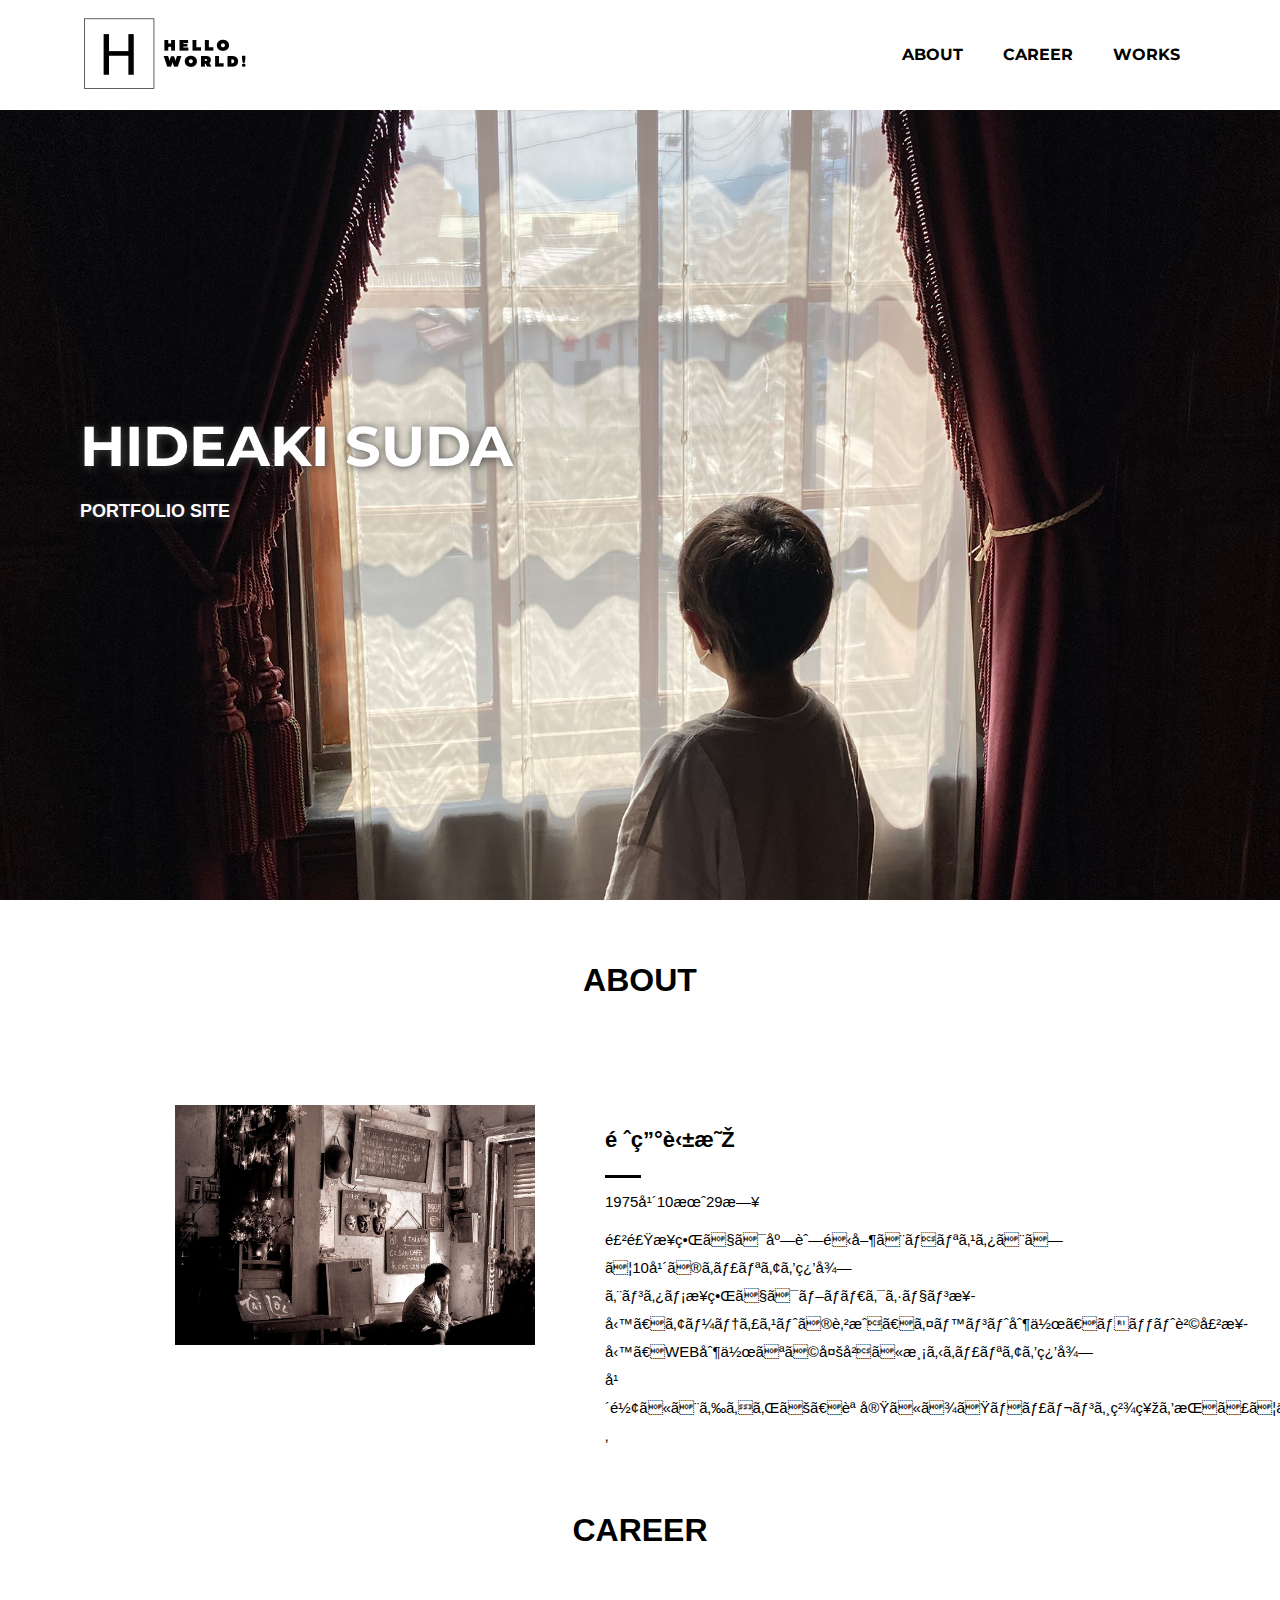
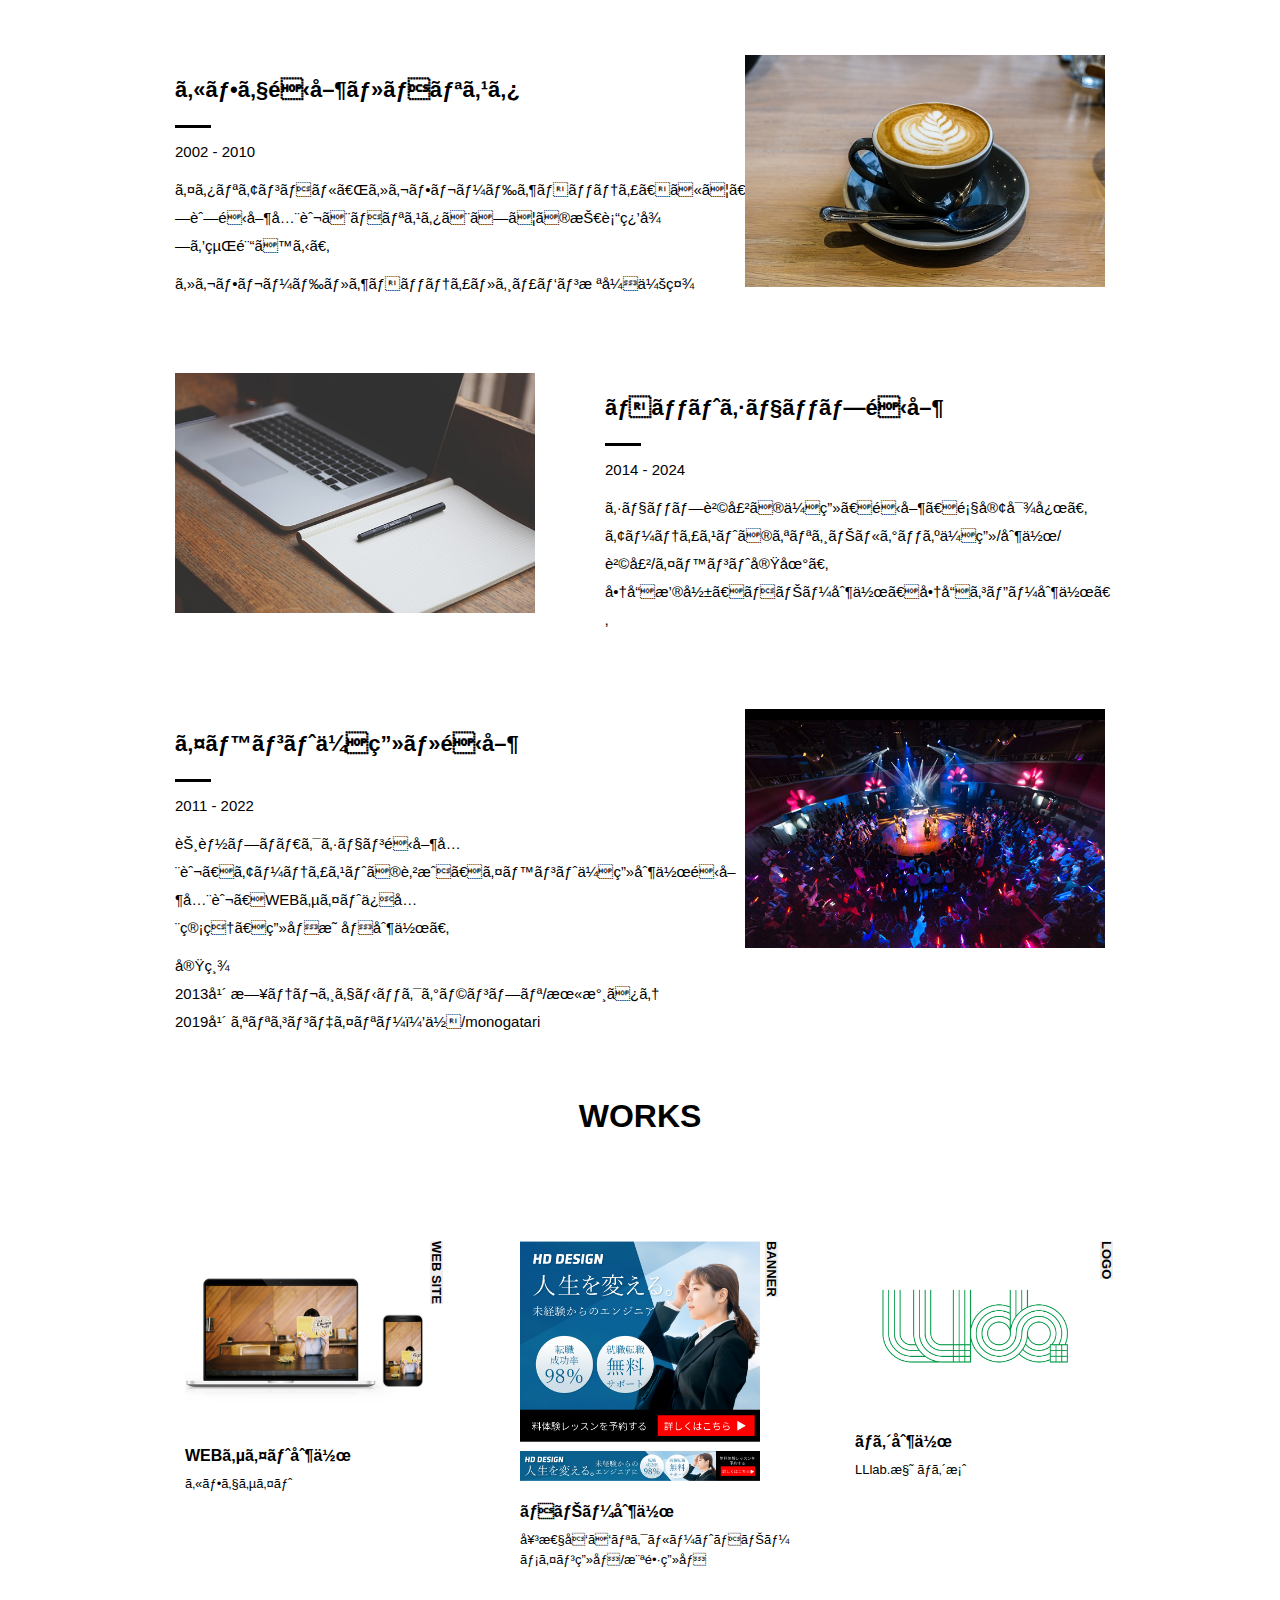
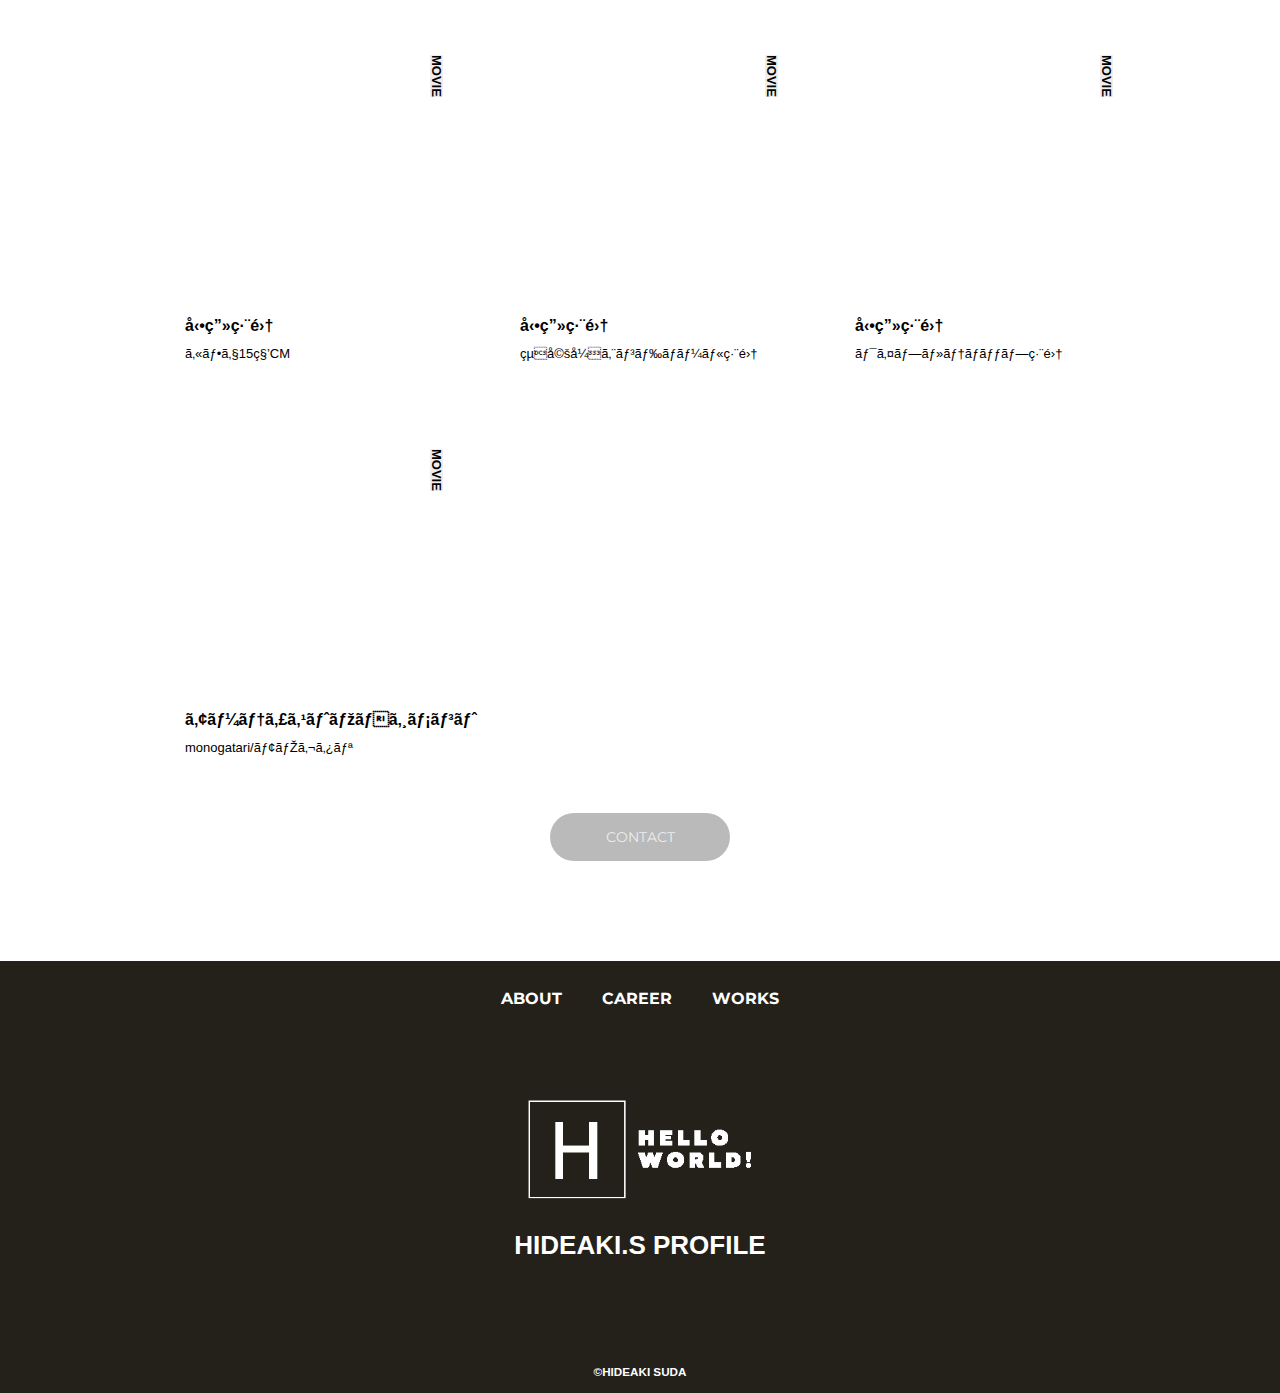
<file: index.html>
<!DOCTYPE html>
<html>
  <head>
    <meta charset="UFT-8" />
    <title>HIDEAKI.S PROFILE</title>
    <meta name="description" content="スダヒデアキのプロフィールサイトです" />
    <meta name="viewport" content="width=device-width" />
    <script src="./js/toggle-menu.js"></script>
    <link href="./css/common.css" rel="stylesheet" />
    <link href="./css/index.css" rel="stylesheet" />
    <link rel="preconnect" href="https://fonts.googleapis.com" />
    <link rel="preconnect" href="https://fonts.gstatic.com" crossorigin />
    <link
      href="https://fonts.googleapis.com/css2?family=Montserrat:wght@700&display=swap"
      rel="stylesheet"
    />
  </head>

  <body>
    <!--header ここから-->
    <header class="header">
      <div class="header-inner">
        <a class="header-logo" href="./index.html">
          <img src="./images/common/logo-header-02.png" alt="ロゴ"
        /></a>
        <button class="toggle-menu-button"></button>
        <div class="header-site-menu">
          <nav class="site-menu">
            <ul>
              <li><a href="#about">ABOUT</a></li>
              <li><a href="#career">CAREER</a></li>
              <li><a href="#works">WORKS</a></li>
            </ul>
          </nav>
        </div>
      </div>
    </header>
    <!--header ここまで-->

    <!--main ここから-->
    <main class="main">
      <!--first-view ここから-->
      <div class="first-view">
        <div class="first-view-text">
          <h1>HIDEAKI SUDA</h1>
          <p>PORTFOLIO SITE</p>
        </div>
      </div>
      <!--first-view ここまで-->

      <!--about ここから-->
      <div id="about">
          <div class="title">
            <h1>ABOUT</h1>        
          </div>
          <div class="feature reverse">
            <div class="feature-text">
              <h2>須田英明</h2>
              <p>1975年10月29日
              </p>
              <p>飲食業界では店舗運営とバリスタとして10年のキャリアを習得<br>エンタメ業界ではブロダクション業務、アーティストの育成、イベント制作、ネット販売業務、WEB制作など多岐に渡るキャリアを習得<br>年齢にとらわれず、誠実にまたチャレンジ精神を持って仕事に向き合います。</div>
            <img src="./images/index/coffee.jpg" alt="  カフェ画像" />
          </div>

      </div>
      <!--about ここまで-->

      <!--career ここから-->
      <div id="career">
        <div class="title">
          <h1>CAREER</h1>
        </div>
        <div class="feature">
          <div class="feature-text">
            <h2>カフェ運営・バリスタ</h2>
            <p>2002 - 2010</p>
            <p> イタリアンバル「セガフレードザネッティ」にて、店舗運営全般とバリスタとしての技術習得を経験する。
            </p>
              <p><a href="https://www.segafredo.jp/">セガフレード・ザネッティ・ジャパン株式会社</a></p>
          </div>
          <img src="./images/index/cafe_small.jpg" alt="カフェ画像" />
        </div>

        <div class="feature reverse">
          <div class="feature-text">
            <h2>ネットショップ運営</h2>
            <p>2014 - 2024</p>
            <p>ショップ販売の企画、運営、顧客対応。<br>アーティストのオリジナルグッズ企画/制作/販売/イベント実地。<br>商品撮影、バナー制作、商品コピー制作。</p>
          </div>
          <img src="./images/index/desk_small.jpg" alt="デスク画像" />
        </div>

        <div class="feature">
          <div class="feature-text">
            <h2>イベント企画・運営</h2>
            <p>2011 - 2022</p>
            <p>芸能プロダクション運営全般、アーティストの育成、イベント企画制作運営全般、WEBサイト保全管理、画像映像制作。</p>
              <p>実績<br>
              2013年 日テレジェニックグランプリ/末永みゆ<br>
              2019年 オリコンデイリー２位/monogatari
            </p>
          </div>
          <img src="./images/index/event_small.jpg" alt="イベント画像" />
        </div>
      </div>
      <!--career ここまで-->

      <!--works ここから-->
      <div id="works">
        <div class="title">
          <h1>WORKS</h1>
        </div>
        <ul class="item-list">
          <li><a href="https://dabisud.github.io/cafe01/">
            <img
              src="./images/index/mockup_pc_sp_600_460.jpg"
              alt="WEBサイト画像"
            /></a>
            <dl>
              <dt>WEBサイト制作</dt>
              <dd>
                カフェサイト
              </dd>
            </dl>
            <p class="price"></p>
            <p class="item-label">WEB SITE</p>
          </li>
          
          <li>
            <img src="./images/index/banner_large.jpg" alt="バナー画像" />
            <dl>
              <dt>バナー制作</dt>
              <dd>女性向けリクルートバナー<br>メイン画像/横長画像
              </dd>
            </dl>
            <p class="price"></p>
            <p class="item-label">BANNER</p>
          </li>
         
          <li>
            <img src="./images/index/lllab_logo.jpg" alt="ロゴ画像" />
            <dl>
              <dt>ロゴ制作</dt>
              <dd>LLlab.様  ロゴ案
              </dd>
            </dl>
            <p class="price"></p>
            <p class="item-label">LOGO</p>
          </li>
          
          <li>
            <iframe
              width="240"
              height="240"
              src="https://www.youtube.com/embed/L1TlTRNgXLk?si=S3gqaJdfGseKgEks"
              title="YouTube video player"
              frameborder="0"
              allow="accelerometer; autoplay; clipboard-write; encrypted-media; gyroscope; picture-in-picture; web-share"
              allowfullscreen
            ></iframe>
            <dl>
              <dt>動画編集</dt>
              <dd>
                カフェ15秒CM
              </dd>
            </dl>
            <p class="price"></p>
            <p class="item-label">MOVIE</p>
          </li>
          <li>
            <iframe
              width="240"
              height="240"
              src="https://www.youtube.com/embed/34t81QPzHY8?si=-z0l3E5IAfo_etfw"
              title="YouTube video player"
              frameborder="0"
              allow="accelerometer; autoplay; clipboard-write; encrypted-media; gyroscope; picture-in-picture; web-share"
              allowfullscreen
            ></iframe>
            <dl>
              <dt>動画編集</dt>
              <dd>
                結婚式エンドロール編集
              </dd>
            </dl>
            <p class="price"></p>
            <p class="item-label">MOVIE</p>
          </li>
          <li>
            <iframe
              width="240"
              height="240"
              src="https://www.youtube.com/embed/DjtnCUTOTb8?si=jHMlt3IKbSZimWFP"
              title="YouTube video player"
              frameborder="0"
              allow="accelerometer; autoplay; clipboard-write; encrypted-media; gyroscope; picture-in-picture; web-share"
              allowfullscreen
            ></iframe>
            <dl>
              <dt>動画編集</dt>
              <dd>
                ワイプ・テロップ編集
              </dd>
            </dl>
            <p class="price"></p>
            <p class="item-label">MOVIE</p>
          </li>
          <li>
            <iframe
              width="240"
              height="240"
              src="https://www.youtube.com/embed/h8IZwqUB1_Y?si=WGM_Os774tfemCdg"
              title="YouTube video player"
              frameborder="0"
              allow="accelerometer; autoplay; clipboard-write; encrypted-media; gyroscope; picture-in-picture; web-share"
              allowfullscreen
            ></iframe>
            <dl>
              <dt>アーティストマネジメント</dt>
              <dd>
                monogatari/モノガタリ
              </dd>
            </dl>
            <p class="price"></p>
            <p class="item-label">MOVIE</p>
          </li>
        </ul>
      </div>
      <!--works ここまで-->
      <div class="link-button-area">
        <a class="link-button" href="mailto:sudahide07@gmail.com">CONTACT</a>
      </div>
    </main>
    <!--main ここまで-->

    <!--footer ここから-->
    <footer class="footer">
      <nav class="site-menu">
        <ul>
          <li><a href="#about">ABOUT</a></li>
          <li><a href="#career">CAREER</a></li>
          <li><a href="#works">WORKS</a></li>
        </ul>
      </nav>
      <a class="footer-logo" href="index.html">
        <img src="./images/common/logo-footer-02.png" alt="ロゴ"
      /></a>
      <p class="footer-tel">HIDEAKI.S PROFILE</p>
      <p class="footer-time"></p>
      <p class="copyright"><small>&copy;HIDEAKI SUDA</small></p>
    </footer>
    <!--footer ここまで-->
  </body>
</html>
</file>
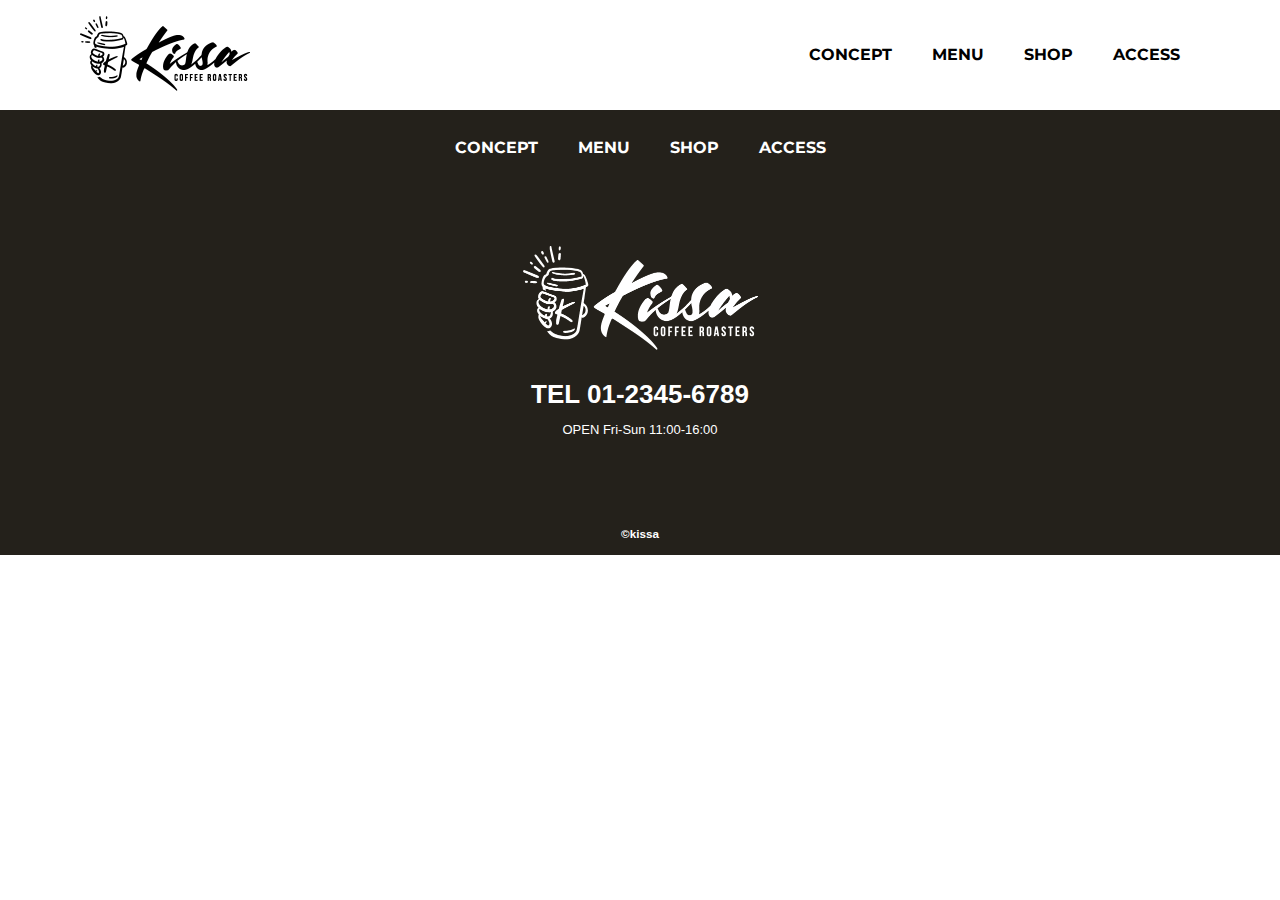
<file: common.html>
<!DOCTYPE html>
<html>
  <head>
    <meta charset="UFT-8" />
    <title>KISSA official website</title>
    <meta name="description" content="カフェKISSAの公式サイトです。" />
    <meta name="viewport" content="width=device-width" />
    <script src="./js/toggle-menu.js"></script>
    <link href="./css/common.css" rel="stylesheet" />
    <link rel="preconnect" href="https://fonts.googleapis.com" />
    <link rel="preconnect" href="https://fonts.gstatic.com" crossorigin />
    <link
      href="https://fonts.googleapis.com/css2?family=Montserrat:wght@700&display=swap"
      rel="stylesheet"
    />
  </head>
  <body>
    <header class="header">
      <div class="header-inner">
        <a class="header-logo" href="./index.html">
          <img src="./images/common/logo-header.png" alt="KISSA" />
        </a>
        <button class="toggle-menu-button"></button>
        <div class="header-site-menu">
          <nav class="site-menu">
            <ul>
              <li><a href="./concept.html">CONCEPT</a></li>
              <li><a href="./menu.html">MENU</a></li>
              <li><a href="./shop.html">SHOP</a></li>
              <li><a href="./access.html">ACCESS</a></li>
            </ul>
          </nav>
        </div>
      </div>
    </header>
    <main class="main"></main>
    <footer class="footer">
      <nav class="site-menu">
        <ul>
          <li><a href="./concept.html">CONCEPT</a></li>
          <li><a href="./menu.html">MENU</a></li>
          <li><a href="./shop.html">SHOP</a></li>
          <li><a href="./access.html">ACCESS</a></li>
        </ul>
      </nav>
      <a class="footer-logo" href="./index.html">
        <img src="./images/common/logo-footer.png" alt="KISSA" />
      </a>
      <p class="footer-tel">TEL 01-2345-6789</p>
      <p class="footer-time">OPEN Fri-Sun 11:00-16:00</p>
      <p class="copyright"><small>&copy;kissa</small></p>
    </footer>
  </body>
</html>
</file>
<file: css/common.css>
@charset "uft-8";

*,
::before,
::after {
  padding: 0;
  margin: 0;
  box-sizing: border-box;
}

ul,
ol {
  list-style: none;
}

a {
  color: inherit;
  text-decoration: none;
}

body {
  font-family: sans-serif;
  font-size: 16px;
  color: #000000;
  line-height: 1;
  background-color: #ffffff;
}

img {
  max-width: 100%;
}

.header-inner {
  max-width: 1200px;
  height: 110px;
  margin-left: auto;
  margin-right: auto;
  padding-left: 40px;
  padding-right: 40px;
  display: flex;
  justify-content: space-between;
  align-items: center;
}

.toggle-menu-button {
  display: none;
}

.header-logo {
  display: block;
  width: 170px;
}

.site-menu ul {
  display: flex;
}

.site-menu ul li {
  margin-left: 20px;
  margin-right: 20px;
}

.site-menu ul li a {
  font-family: 'Montserrat', sans-serif;
  font-weight: bold;
}

.footer {
  color: #ffffff;
  background-color: #24211b;
  padding-top: 30px;
  padding-bottom: 15px;
  display: flex;
  flex-direction: column;
  align-items: center;
}

.footer-logo {
  display: block;
  width: 235px;
  margin-top: 90px;
}

.footer-tel {
  font-size: 26px;
  font-weight: bold;
  margin-top: 28px;
}

.footer-time {
  font-size: 13px;
  margin-top: 16px;
}

.copyright {
  font-size: 14px;
  font-weight: bold;
  margin-top: 90px;
}

@media (max-width: 800px) {
  .site-menu ul {
    display: block;
    text-align: center;
  }

  .site-menu li {
    margin-top: 20px;
  }

  .header {
    position: fixed;
    top: 0;
    left: 0;
    right: 0;
    background-color: #ffffff;
    height: 50px;
    z-index: 10;
    box-shadow: 0 3px 6px rgba(0, 0, 0, 0.1);
  }

  .header-inner {
    padding-left: 20px;
    padding-right: 20px;
    height: 100%;
    position: relative;
  }

  .header-logo {
    width: 100px;
  }

  .header-site-menu {
    position: absolute;
    top: 100%;
    left: 0;
    right: 0;
    color: #ffffff;
    background-color: #736e62;
    padding-top: 30px;
    padding-bottom: 40px;
    display: none;
  }

  .header-site-menu.is-show {
    display: block;
  }

  .toggle-menu-button {
    display: block;
    width: 44px;
    height: 34px;
    background-image: url(../images/common/icon-menu.png);
    background-size: 50%;
    background-position: center;
    background-repeat: no-repeat;
    background-color: transparent;
    border: none;
    border-radius: 0;
    outline: none;
  }

  .main {
    padding-top: 50px;
  }

  .footer-logo {
    margin-top: 60px;
  }

  .font-tel {
    font-size: 20px;
  }

  .copyright {
    margin-top: 50px;
  }
}
</file>
<file: css/index.css>
@charset "uft-8";

.first-view {
  height: calc(100vh - 110px);
  background-image: url(../images/index/bg-main.jpg);
  background-repeat: no-repeat;
  background-position: center center;
  background-size: cover;
  display: flex;
  align-items: center;
}

.first-view-text {
  width: 100%;
  max-width: 1200px;
  margin-left: auto;
  margin-right: auto;
  padding-left: 40px;
  padding-bottom: 80px;
  color: #ffffff;
  font-weight: bold;
  text-shadow: 1px 1px 10px #444444;
}

.first-view-text h1 {
  font-family: 'Montserrat', sans-serif;
  font-size: 56px;
  line-height: 72px;
}

.first-view-text p {
  font-size: 18px;
  margin-top: 20px;
}

#about {
  text-align: left;
  margin-top: 30px;
}

.lead {
  max-width: 1200px;
  margin: 60px auto;
}

.lead p {
  line-height: 1;
  text-align: center;
}

.link-button-area {
  text-align: center;
  margin-top: 40px;
  color: #eeeeee;
}

.link-button {
  background-color: #bababa;
  display: inline-block;
  min-width: 180px;
  line-height: 48px;
  border-radius: 24px;
  font-family: 'Montserrat', sans-serif;
  font-size: 14px;
}

.link-button:hover {
  background-color: #949494;
}

/* career css */
#career {
  margin-top: 30px;
}


.title {
  height: 100px;
  display: flex;
  flex-direction: column;
  justify-content: center;
  align-items: center;
}

.feature {
  display: flex;
  justify-content: space-between;
  width: 930px;
  max-width: 90%;
  margin-top: 75px;
  margin-bottom: 30px;
  margin-left: auto;
  margin-right: auto;
  align-items: flex-start;
  /* background-color: #eeeeee; */
}

.feature img {
  width: 360px;
}

.feature-text {
  max-width: 500px;
  margin-right: 40px;
  padding-top: 20px; /*仮*/
}

.reverse {
  flex-direction: row-reverse;
}

.reverse .feature-text {
  margin-left: 40px;
  margin-right: 0;
  padding-top: 20px; /*仮*/
}

.feature-text h2 {
  font-size: 22px;
  font-weight: bold;
  line-height: 30px;
}

.feature-text h2::after {
  content: '';
  display: block;
  width: 36px;
  height: 3px;
  background-color: #000000;
  margin-top: 20px;
}

.feature-text p {
  font-size: 15px;
  line-height: 28px;
  margin-top: 10px; /*仮元25px*/
}

/* works css */
#works {
  margin-top: 30px;
}

.item-list {
  width: 930px;
  max-width: 90%;
  margin-top: 75px;
  margin-left: auto;
  margin-right: auto;
  display: grid;
  grid-template-columns: repeat(auto-fit, 240px);
  column-gap: 95px;
  row-gap: 70px;
  justify-content: center;
}

.item-list dl {
  margin-top: 20px;
}

.item-list dt {
  font-weight: bold;
}

.item-list dd {
  font-size: 13px;
  line-height: 20px;
  margin-top: 10px;
}

.item-list .price {
  font-weight: bold;
  margin-top: 15px;
}

.item-list li {
  position: relative;
}

.item-list .item-label {
  position: absolute;
  top: 0;
  left: calc(100% + 18px);
  font-size: 13px;
  font-weight: bold;
  white-space: nowrap;
  transform-origin: top left;
  transform: rotate(90deg);
}

.item-label {
  background-color: #eeeeee;
}

.footer {
  margin-top: 100px;
}

@media (max-width: 800px) {
  .first-view {
    height: calc(100vh - 50px);
    /* align-items: flex-start; */
  }
  .first-view-text {
    padding-top: 60px;
    padding-left: 20px;
  }

  .first-view-text h1 {
    font-size: 36px;
    line-height: 48px;
  }

  .first-view-text p {
    font-size: 14px;
    margin-top: 15px;
  }

  .lead {
    padding-left: 20px;
    padding-right: 20px;
  }

  /* .lead p {
    text-align: left;
  } */

  .feature {
    display: block;
    width: 500px;
    margin-top: 45px;
    margin-bottom: 20px;
  }

  .feature-text {
    margin-right: 0;
  }

  .reverse .feature-text {
    margin-left: 0;
  }
  .feature img {
    width: 100%;
    height: auto;
  }

  #about {
    padding-top: 50px;
  }

  #career {
    padding-top: 50px;
  }

  #works {
    padding-top: 50px;
  }

  .item-list {
    margin-top: 45px;
    row-gap: 40px;
  }
}
</file>
